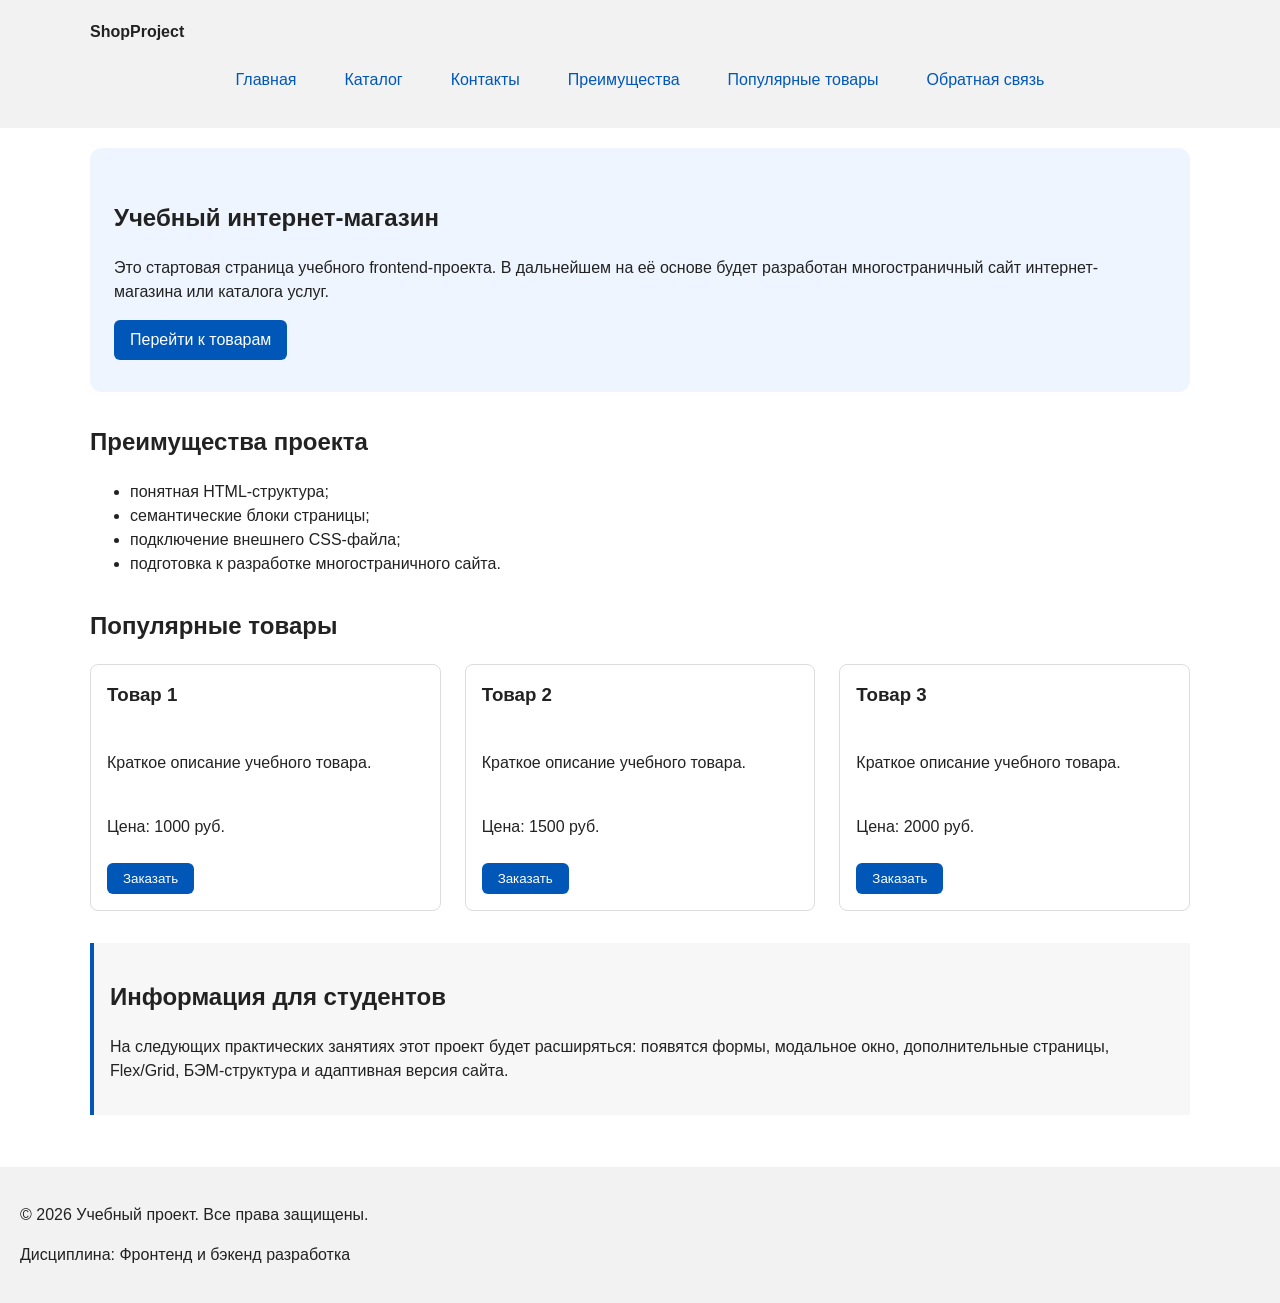
<file: index.html>
<!DOCTYPE html>
<html lang="ru">
<head>
  <meta charset="UTF-8">
  <meta name="viewport" content="width=device-width, initial-scale=1.0">
  <title>Каталог товаров</title>
  <link rel="stylesheet" href="css/style.css">
  <script src="js/main.js" defer></script>
</head>
<body>
  <header>
    <div class="site-header">
      <a class="site-logo" href="index.html">ShopProject</a>

      <nav class="site-nav" aria-label="Основная навигация">
        <ul class="site-nav__list">
          <li><a href="index.html">Главная</a></li>
          <li><a href="catalog.html">Каталог</a></li>
          <li><a href="contacts.html">Контакты</a></li>
          <li><a href="index.html#advantages">Преимущества</a></li>
          <li><a href="index.html#popular">Популярные товары</a></li>
          <li><a href="index.html#contacts">Обратная связь</a></li>
        </ul>
      </nav>

    </div>
  </header>

  <main>
    <section class="hero">
      <h1>Учебный интернет-магазин</h1>
      <p>
        Это стартовая страница учебного frontend-проекта.
        В дальнейшем на её основе будет разработан многостраничный сайт
        интернет-магазина или каталога услуг.
      </p>
      <a class="button" href="#popular">Перейти к товарам</a>
    </section>

    <section class="section" id="advantages">
      <h2>Преимущества проекта</h2>

      <ul class="advantages-list">
        <li>понятная HTML-структура;</li>
        <li>семантические блоки страницы;</li>
        <li>подключение внешнего CSS-файла;</li>
        <li>подготовка к разработке многостраничного сайта.</li>
      </ul>
    </section>

    <section class="section" id="popular">
      <h2>Популярные товары</h2>

      <div class="products-grid">
        <article class="product-card">
          <h3>Товар 1</h3>
          <p>Краткое описание учебного товара.</p>
          <p>Цена: 1000 руб.</p>
          <button class="button product-card__button" type="button" data-product="Товар 1">
            Заказать
          </button>
        </article>

        <article class="product-card">
          <h3>Товар 2</h3>
          <p>Краткое описание учебного товара.</p>
          <p>Цена: 1500 руб.</p>
          <button class="button product-card__button" type="button" data-product="Товар 2">
            Заказать
          </button>
        </article>

        <article class="product-card">
          <h3>Товар 3</h3>
          <p>Краткое описание учебного товара.</p>
          <p>Цена: 2000 руб.</p>
          <button class="button product-card__button" type="button" data-product="Товар 3">
            Заказать
          </button>
        </article>
      </div>
    </section>


    <aside class="aside-info">
      <h2>Информация для студентов</h2>
      <p>
        На следующих практических занятиях этот проект будет расширяться:
        появятся формы, модальное окно, дополнительные страницы, Flex/Grid,
        БЭМ-структура и адаптивная версия сайта.
      </p>
    </aside>


  </main>
  

  <footer id="contacts">
    <p>&copy; 2026 Учебный проект. Все права защищены.</p>
    <p>Дисциплина: Фронтенд и бэкенд разработка</p>
  </footer>


  
<dialog class="order-dialog" id="order-dialog" aria-labelledby="order-dialog-title">
    <h2 id="order-dialog-title">Оформление заявки</h2>

    <form class="order-form" id="order-form" action="#" method="post" novalidate>
      <input id="selected-product" name="selected-product" type="hidden">

      <div class="form-field">
        <label for="order-name">Имя</label>
        <input
          id="order-name"
          name="name"
          type="text"
          placeholder="Введите ваше имя"
          minlength="2"
          autocomplete="given-name"
          required
        >
      </div>

      <div class="form-field">
        <label for="order-email">E-mail</label>
        <input
          id="order-email"
          name="email"
          type="email"
          placeholder="example@mail.ru"
          autocomplete="email"
          required
        >
      </div>

      <div class="form-field">
        <label for="order-phone">Телефон</label>
        <input
          id="order-phone"
          name="phone"
          type="tel"
          inputmode="tel"
          placeholder="+7 (900) 000-00-00"
          pattern="^\+7 \(\d{3}\) \d{3}-\d{2}-\d{2}$"
          required
        >
        <small>Формат: +7 (900) 000-00-00</small>
      </div>

      <div class="form-field">
        <label for="order-date">Дата связи</label>
        <input
          id="order-date"
          name="date"
          type="date"
        >
      </div>

      <div class="form-field">
        <label for="order-topic">Тема заявки</label>
        <select id="order-topic" name="topic" required>
          <option value="">Выберите тему</option>
          <option value="product">Заказ товара</option>
          <option value="consultation">Консультация</option>
          <option value="delivery">Доставка</option>
        </select>
      </div>

      <div class="form-field">
        <label for="order-comment">Комментарий</label>
        <textarea
          id="order-comment"
          name="comment"
          rows="4"
          placeholder="Укажите дополнительную информацию"
        ></textarea>
      </div>

      <div class="form-field form-field--checkbox">
        <label>
          <input
            id="order-agreement"
            name="agreement"
            type="checkbox"
            required
          >
          Я согласен на обработку данных
        </label>
      </div>

      <div class="form-actions">
        <button type="button" id="close-order-dialog">Закрыть</button>
        <button type="submit">Отправить заявку</button>
      </div>
    </form>
  </dialog>

  <p class="success-message" id="success-message" hidden>
    Форма успешно отправлена!
  </p>

</body>
</html>
</file>
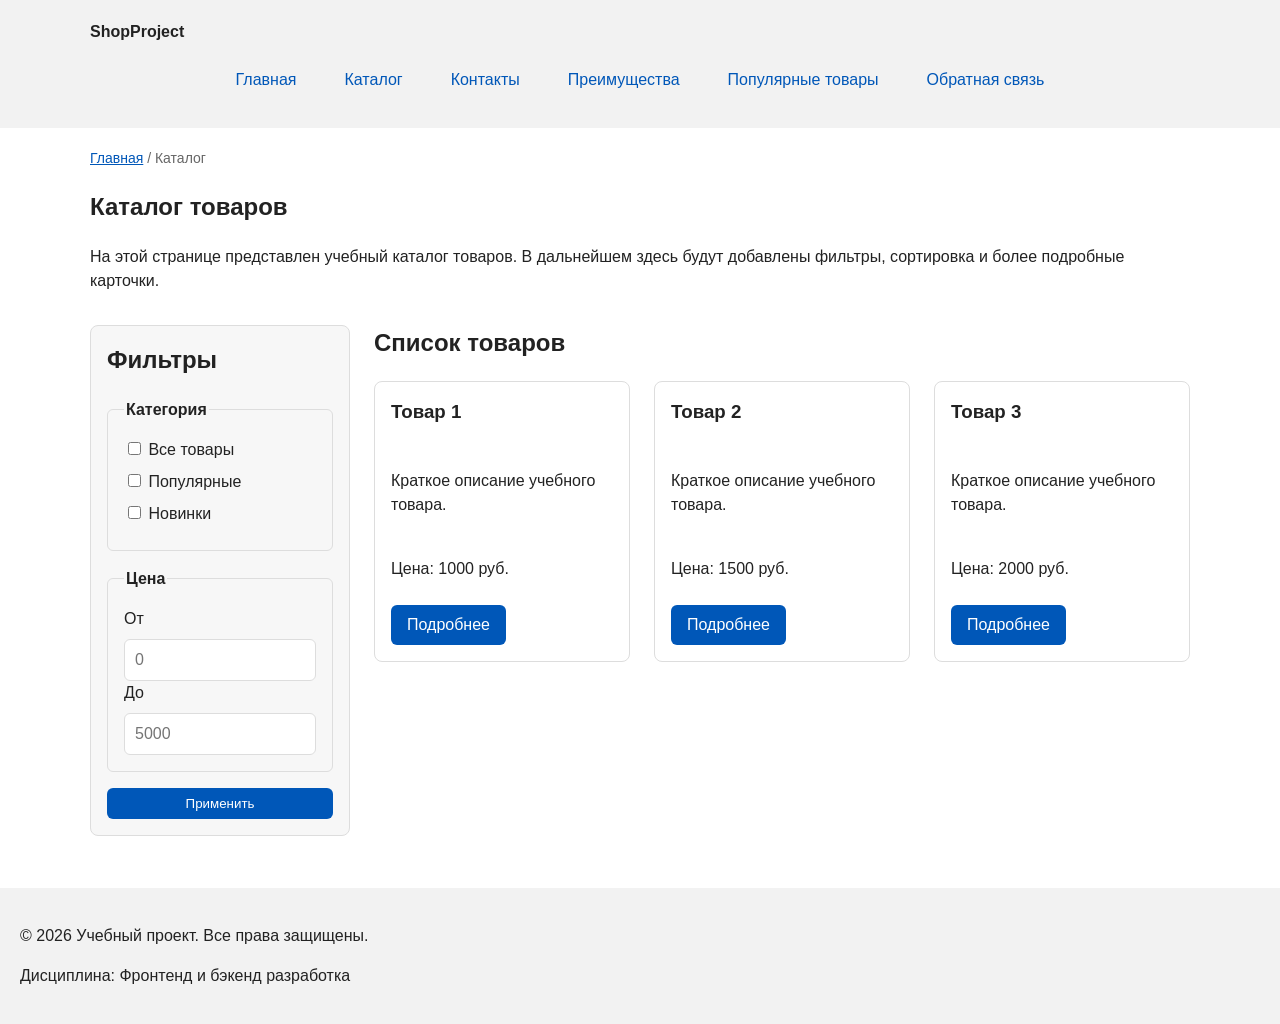
<file: catalog.html>
<!DOCTYPE html>
<html lang="ru">
<head>
  <meta charset="UTF-8">
  <meta name="viewport" content="width=device-width, initial-scale=1.0">
  <meta name="description" content="Каталог товаров учебного интернет-магазина.">
  <title>Каталог товаров — Учебный интернет-магазин</title>
  <link rel="stylesheet" href="css/style.css">
</head>
<body>
  <header>
    <div class="site-header">
      <a class="site-logo" href="index.html">ShopProject</a>

      <nav class="site-nav" aria-label="Основная навигация">
        <ul class="site-nav__list">
          <li><a href="index.html">Главная</a></li>
          <li><a href="catalog.html">Каталог</a></li>
          <li><a href="contacts.html">Контакты</a></li>
          <li><a href="index.html#advantages">Преимущества</a></li>
          <li><a href="index.html#popular">Популярные товары</a></li>
          <li><a href="index.html#contacts">Обратная связь</a></li>
        </ul>
      </nav>
    </div>
  </header>

  <main>
    <nav class="breadcrumbs" aria-label="Хлебные крошки">
      <a href="index.html">Главная</a>
      <span>Каталог</span>
    </nav>

    <section class="section">
      <h1>Каталог товаров</h1>
      <p>
        На этой странице представлен учебный каталог товаров.
        В дальнейшем здесь будут добавлены фильтры, сортировка и более
        подробные карточки.
      </p>
    </section>

    <section class="catalog-layout">
      <aside class="catalog-filters">
        <h2>Фильтры</h2>

        <form class="filters-form" action="#" method="get">
          <fieldset>
            <legend>Категория</legend>

            <label>
              <input type="checkbox" name="category" value="all">
              Все товары
            </label>

            <label>
              <input type="checkbox" name="category" value="popular">
              Популярные
            </label>

            <label>
              <input type="checkbox" name="category" value="new">
              Новинки
            </label>
          </fieldset>

          <fieldset>
            <legend>Цена</legend>

            <label for="price-from">От</label>
            <input id="price-from" name="price-from" type="number" min="0" placeholder="0">

            <label for="price-to">До</label>
            <input id="price-to" name="price-to" type="number" min="0" placeholder="5000">
          </fieldset>

          <button class="button" type="submit">Применить</button>
        </form>
      </aside>

      <section class="catalog-products">
        <h2>Список товаров</h2>

        <div class="products-grid">
          <article class="product-card">
            <h3>Товар 1</h3>
            <p>Краткое описание учебного товара.</p>
            <p>Цена: 1000 руб.</p>
            <a class="button" href="index.html#popular">Подробнее</a>
          </article>

          <article class="product-card">
            <h3>Товар 2</h3>
            <p>Краткое описание учебного товара.</p>
            <p>Цена: 1500 руб.</p>
            <a class="button" href="index.html#popular">Подробнее</a>
          </article>

          <article class="product-card">
            <h3>Товар 3</h3>
            <p>Краткое описание учебного товара.</p>
            <p>Цена: 2000 руб.</p>
            <a class="button" href="index.html#popular">Подробнее</a>
          </article>
        </div>
      </section>
    </section>


  </main>

  <footer>
    <p>&copy; 2026 Учебный проект. Все права защищены.</p>
    <p>Дисциплина: Фронтенд и бэкенд разработка</p>
  </footer>
</body>
</html>
</file>
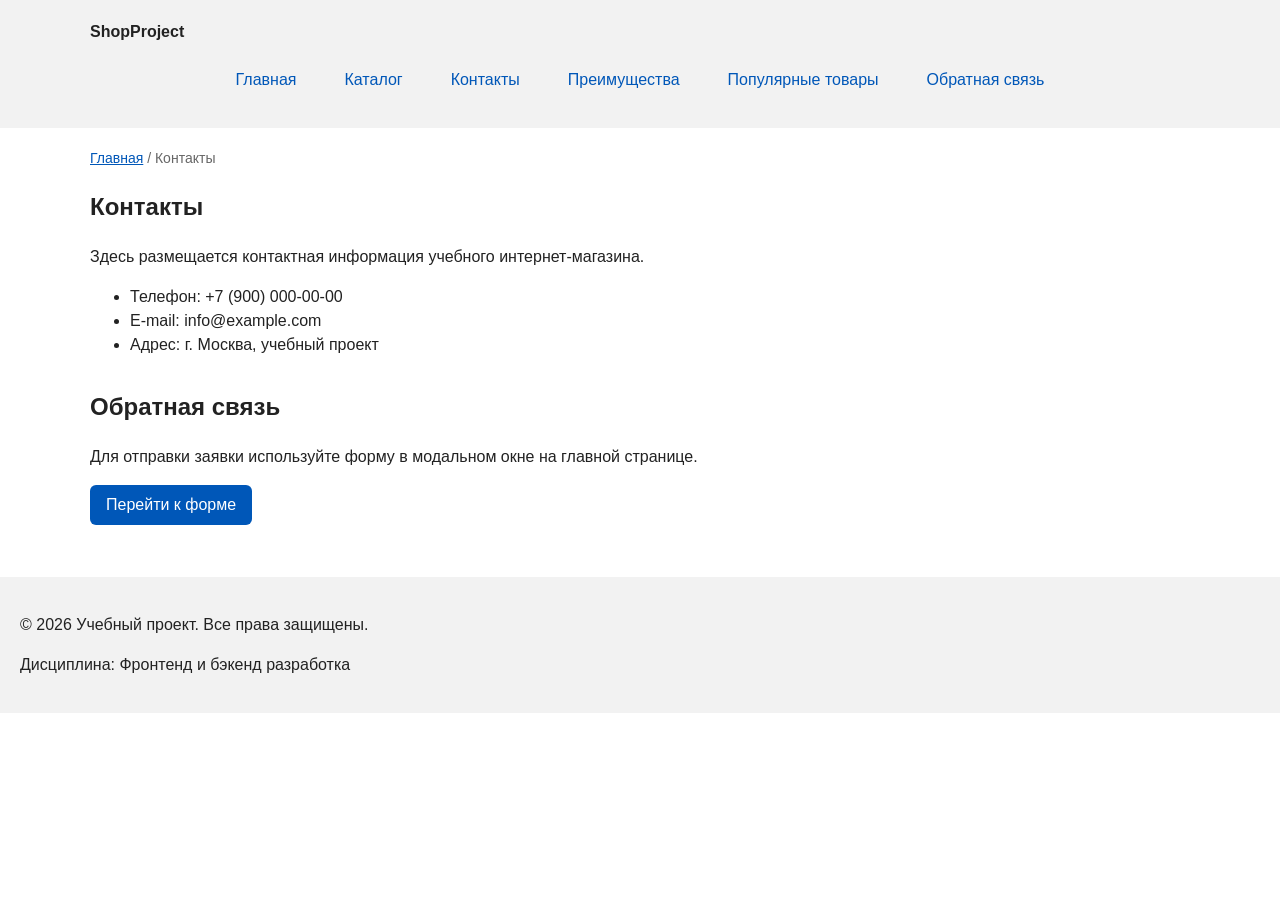
<file: contacts.html>
<!DOCTYPE html>
<html lang="ru">
<head>
  <meta charset="UTF-8">
  <meta name="viewport" content="width=device-width, initial-scale=1.0">
  <meta name="description" content="Контактная информация учебного интернет-магазина.">
  <title>Контакты — Учебный интернет-магазин</title>
  <link rel="stylesheet" href="css/style.css">
</head>
<body>
  <header>
    <div class="site-header">
      <a class="site-logo" href="index.html">ShopProject</a>

      <nav class="site-nav" aria-label="Основная навигация">
        <ul class="site-nav__list">
          <li><a href="index.html">Главная</a></li>
          <li><a href="catalog.html">Каталог</a></li>
          <li><a href="contacts.html">Контакты</a></li>
          <li><a href="index.html#advantages">Преимущества</a></li>
          <li><a href="index.html#popular">Популярные товары</a></li>
          <li><a href="index.html#contacts">Обратная связь</a></li>
        </ul>
      </nav>
    </div>
  </header>

  <main>
    <nav class="breadcrumbs" aria-label="Хлебные крошки">
      <a href="index.html">Главная</a>
      <span>Контакты</span>
    </nav>

    <section class="section">
      <h1>Контакты</h1>
      <p>
        Здесь размещается контактная информация учебного интернет-магазина.
      </p>

      <ul>
        <li>Телефон: +7 (900) 000-00-00</li>
        <li>E-mail: info@example.com</li>
        <li>Адрес: г. Москва, учебный проект</li>
      </ul>
    </section>

    <section class="section" id="feedback">
      <h2>Обратная связь</h2>
      <p>
        Для отправки заявки используйте форму в модальном окне на главной странице.
      </p>
      <a class="button" href="index.html#contacts">Перейти к форме</a>
    </section>
  </main>

  <footer>
    <p>&copy; 2026 Учебный проект. Все права защищены.</p>
    <p>Дисциплина: Фронтенд и бэкенд разработка</p>
  </footer>
</body>
</html>
</file>
<file: css/style.css>
html {
  scroll-behavior: smooth;
}

/* ===============================
  1. Переменные проекта
   =============================== */

:root {
  /* Основные цвета проекта */
  --color-bg: #ffffff;
  --color-text: #222222;
  --color-muted: #666666;
  --color-primary: #0057b8;
  --color-primary-dark: #003f86;
  --color-border: #dddddd;
  --color-surface: #f7f7f7;
  --color-surface-accent: #eef5ff;
  --color-danger: #b00020;
  --color-success: #168a2f;
  --color-success-bg: #eefaf0;
  --color-white: #ffffff;

  /* Отступы */
  --space-xs: 4px;
  --space-sm: 8px;
  --space-md: 16px;
  --space-lg: 24px;
  --space-xl: 32px;

  /* Скругления */
  --radius-sm: 6px;
  --radius-md: 8px;
  --radius-lg: 12px;

  /* Размеры */
  --container-width: 1100px;
}


/* ===============================
  2. Базовые стили
   =============================== */

* {
  box-sizing: border-box;
}

body {
  margin: 0;
  font-family: Arial, sans-serif;
  line-height: 1.5;
  color: var(--color-text);
  background-color: var(--color-bg);
}

header,
main,
footer {
  padding: var(--space-lg);
}

header {
  background-color: var(--color-surface);
}

footer {
  background-color: var(--color-surface);
}

/* ===============================
  3. Общие элементы интерфейса
   =============================== */

a {
  color: var(--color-primary);
}

a:hover {
  color: var(--color-primary-dark);
}

a:focus-visible {
  outline: 2px solid var(--color-primary);
  outline-offset: 3px;
}

.button {
  display: inline-block;
  padding: var(--space-sm) var(--space-md);
  color: var(--color-white);
  background-color: var(--color-primary);
  text-decoration: none;
  border: none;
  border-radius: var(--radius-sm);
  cursor: pointer;
}

.button:hover {
  background-color: var(--color-primary-dark);
}

.button:focus-visible {
  outline: 2px solid var(--color-primary);
  outline-offset: 3px;
}

.button:disabled {
  opacity: 0.6;
  cursor: not-allowed;
}


/* ===============================
  4. Компоненты страницы
   =============================== */

.hero {
  max-width: var(--container-width);
  margin: 0 auto var(--space-xl);
  padding: var(--space-xl) var(--space-lg);
  background-color: var(--color-surface-accent);
  border-radius: var(--radius-lg);
}

.section {
  max-width: var(--container-width);
  margin: 0 auto var(--space-xl);
}

.section h2 {
  margin-top: 0;
}

.catalog-layout {
  max-width: var(--container-width);
  margin: 0 auto var(--space-xl);
  display: grid;
  grid-template-columns: 260px 1fr;
  grid-template-areas: "filters products";
  gap: var(--space-lg);
}

.catalog-filters {
  grid-area: filters;
  padding: var(--space-md);
  border: 1px solid var(--color-border);
  border-radius: var(--radius-md);
  background-color: var(--color-surface);
}

.catalog-products {
  grid-area: products;
}

.filters-form {
  display: grid;
  gap: var(--space-md);
}

.filters-form fieldset {
  margin: 0;
  padding: var(--space-md);
  border: 1px solid var(--color-border);
  border-radius: var(--radius-sm);
}

.filters-form legend {
  font-weight: 700;
}

.filters-form label {
  display: block;
  margin-bottom: var(--space-sm);
}

.filters-form input[type="number"] {
  width: 100%;
  padding: 8px 10px;
  border: 1px solid var(--color-border);
  border-radius: var(--radius-sm);
  font: inherit;
}


.products-grid {
  display: grid;
  grid-template-columns: repeat(3, 1fr);
  gap: var(--space-lg);
}


.product-card {
  display: flex;
  flex-direction: column;
  gap: var(--space-sm);
  margin-bottom: 0;
  padding: var(--space-md);
  border: 1px solid var(--color-border);
  border-radius: var(--radius-md);
  background-color: var(--color-bg);
}

.product-card .button {
  margin-top: auto;
  align-self: flex-start;
}


.product-card:hover {
  border-color: var(--color-primary);
}

.product-card h3 {
  margin-top: 0;
}

.aside-info {
  max-width: var(--container-width);
  margin: 0 auto var(--space-xl);
  padding: var(--space-md);
  border-left: 4px solid var(--color-primary);
  background-color: var(--color-surface);
}


/* ===============================
  5. Форма и модальное окно
   =============================== */


.order-dialog {
  width: min(100% - 32px, 560px);
  padding: var(--space-lg);
  border: none;
  border-radius: var(--radius-lg);
}

.order-dialog::backdrop {
  background-color: rgba(0, 0, 0, 0.5);
}

.form-field {
  margin-bottom: var(--space-md);
}

.form-field label {
  display: block;
  margin-bottom: var(--space-xs);
}

.form-field input,
.form-field select,
.form-field textarea {
  width: 100%;
  padding: 10px 12px;
  border: 1px solid var(--color-border);
  border-radius: var(--radius-sm);
  font: inherit;
}

.form-field input[type="checkbox"] {
  width: auto;
}

.form-field small {
  display: block;
  margin-top: var(--space-xs);
  color: var(--color-muted);
}

.form-field input:hover,
.form-field select:hover,
.form-field textarea:hover {
  border-color: var(--color-primary);
}

.form-field input:focus-visible,
.form-field select:focus-visible,
.form-field textarea:focus-visible,
.form-actions button:focus-visible {
  outline: 2px solid var(--color-primary);
  outline-offset: 3px;
}

[aria-invalid="true"] {
  border-color: var(--color-danger);
}

.success-message {
  max-width: var(--container-width);
  margin: var(--space-lg) auto;
  padding: var(--space-md);
  border-left: 4px solid var(--color-success);
  background-color: var(--color-success-bg);
}


section {
  margin-bottom: 24px;
}

section h2 {
  margin-top: 0;
}


/*
  Задаём внутренние отступы для основных областей страницы.
  Это делает содержимое визуально отделённым от краёв окна браузера.
*/
header,
main,
footer {
  padding: 20px;
}

/*
  Оформляем шапку страницы.
  Пока используется простой светло-серый фон.
*/
header {
  background-color: #f2f2f2;
}

/*
  Оформляем подвал страницы тем же фоном,
  чтобы визуально отделить его от основного содержимого.
*/
footer {
  background-color: #f2f2f2;
}

/*
  Ограничиваем ширину содержимого шапки,
  чтобы оно не растягивалось слишком сильно на широких экранах.
*/
.site-header {
  max-width: 1100px;
  margin: 0 auto;
}

/*
  Оформляем текстовый логотип.
*/
.site-logo {
  font-weight: bold;
  text-decoration: none;
  color: #222222;
}

/*
  Убираем стандартные отступы и маркеры списка навигации.
*/
.site-nav__list {
  display: flex;
  flex-wrap: wrap;
  justify-content: center;
  align-items: center;
  gap: var(--space-md);
  padding: 0;
  margin: var(--space-md) 0 0;
  list-style: none;
}


/*
  Добавляем расстояние между пунктами меню.
*/
.site-nav__list li {
  margin-bottom: 8px;
}

.site-nav__list a {
  display: inline-block;
  padding: var(--space-sm) var(--space-md);
  color: var(--color-primary);
  text-decoration: none;
  border-radius: var(--radius-sm);
}

.site-nav__list a:hover {
  color: var(--color-white);
  background-color: var(--color-primary);
}



/*
  Кнопки формы.
*/
.form-actions {
  display: flex;
  gap: 12px;
  margin-top: 20px;
}


.breadcrumbs {
  max-width: var(--container-width);
  margin: 0 auto var(--space-md);
  font-size: 14px;
  color: var(--color-muted);
}

.breadcrumbs a {
  color: var(--color-primary);
}

.breadcrumbs span::before {
  content: " / ";
  color: var(--color-muted);
}

:target {
  outline: 2px dashed var(--color-primary);
  outline-offset: 4px;
}
</file>
